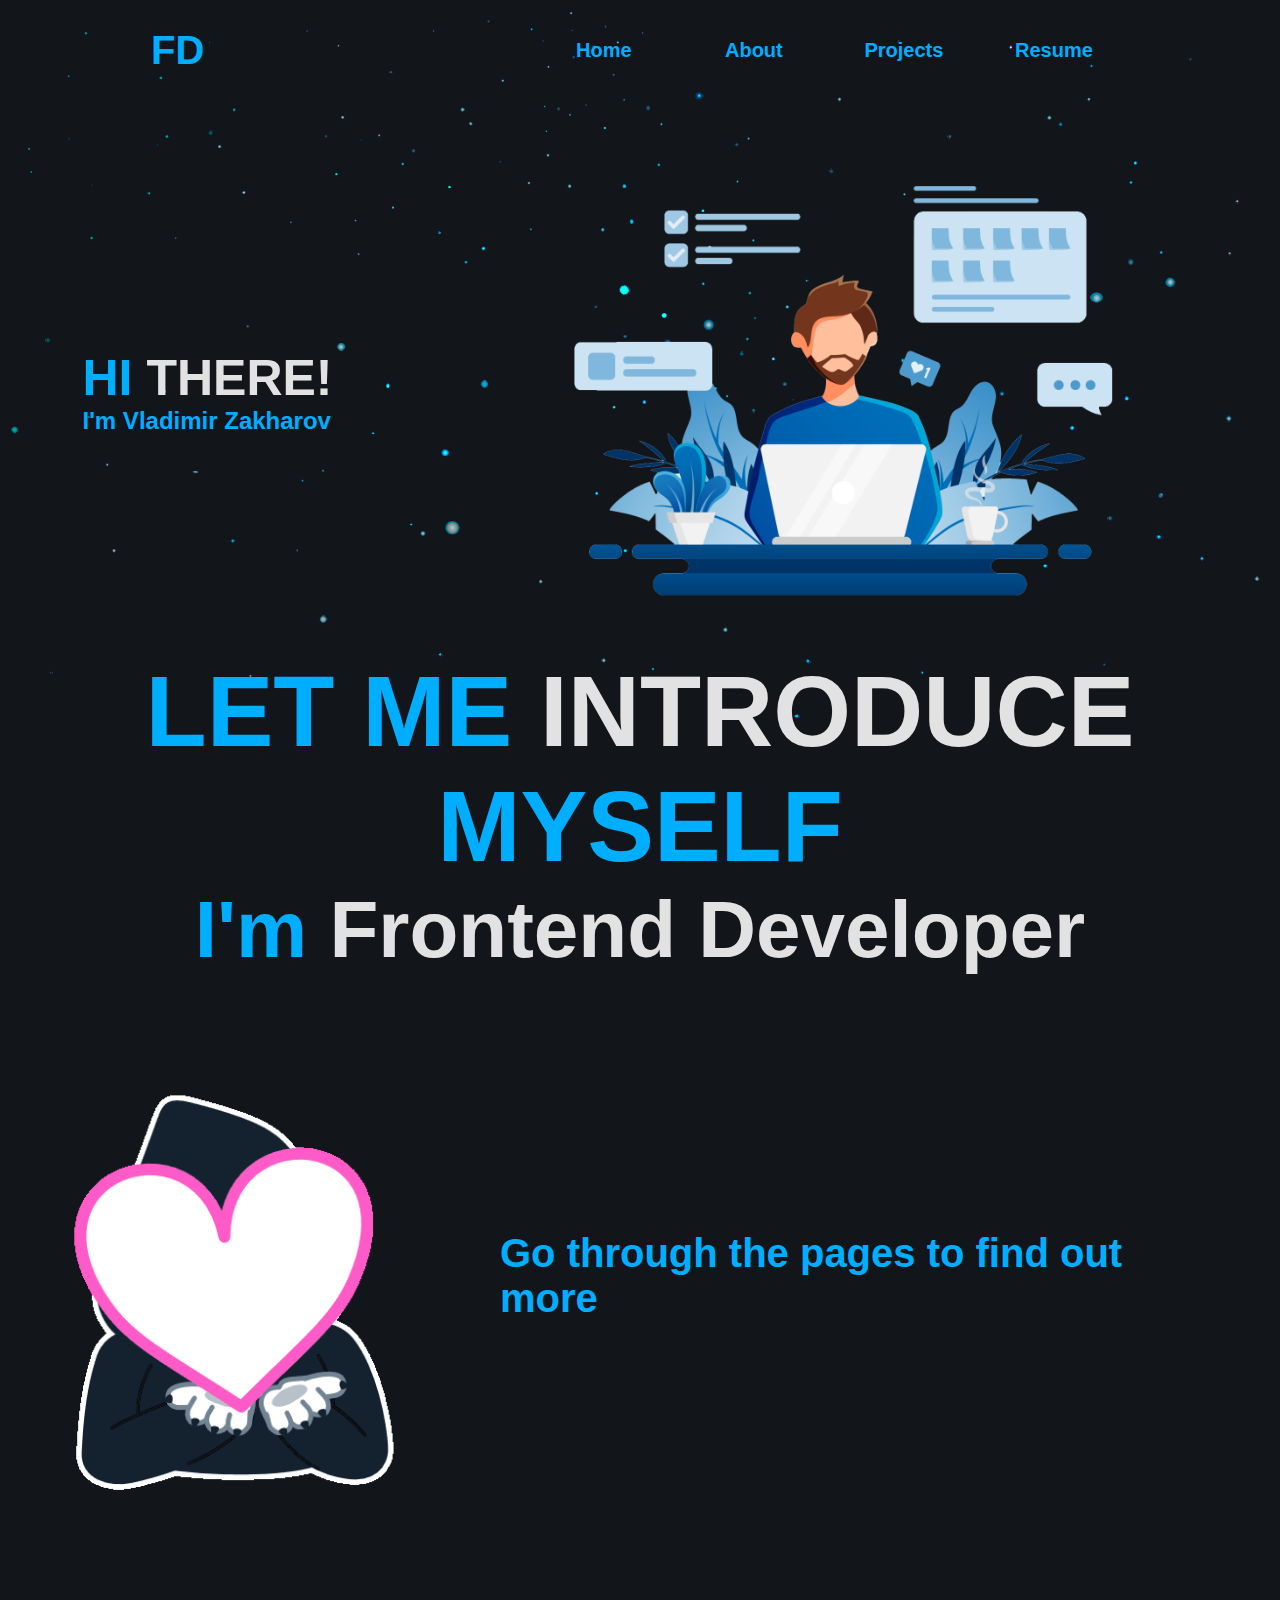
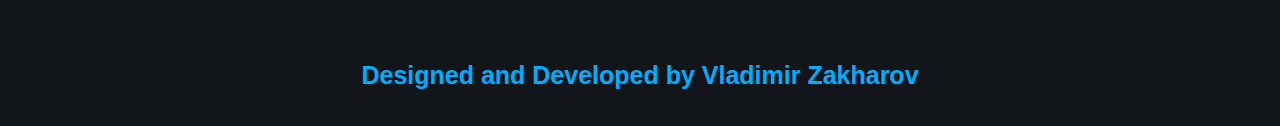
<file: index.html>
<!DOCTYPE html>
<html lang="en">
<head>
    <meta charset="UTF-8">
    <meta name="viewport" content="width=device-width, initial-scale=1.0">
    <title>Document</title>
    <link rel="stylesheet" href="style.css">
</head>
<body>
    <header class="main-header">
        <section class="main-logo">
            <p class="main-logo__abbreviation">FD<span id="underscore">_</span></p>
        </section>
        <nav class="main-navigation">
            <ul class="main-navigation__menu">
                <li class="main-navigation__menu__element">
                    <a class="main-navigation__menu__element__link" href="index.html">Home</a>
                </li>
                <li class="main-navigation__menu__element">
                    <a class="main-navigation__menu__element__link" href="about/about.html">About</a>
                </li>
                <li class="main-navigation__menu__element">
                    <a class="main-navigation__menu__element__link" href="project/project.html">Projects</a>
                </li>
                <li class="main-navigation__menu__element">
                    <a class="main-navigation__menu__element__link" href="resume/resume.html">Resume</a>
                </li>
            </ul>
        </nav> 
    </header>
    <section class="greeting-block">
        <section class="greeting-block__greeting">
            <h2 class="greeting-block__greeting-content">HI <span class="greeting-block__greeting-content__white">THERE!</span></h2>
            <h2 class="greeting-block__greeting-name">I'm Vladimir Zakharov</h2>
        </section>
        <section class="imagine-developer">
            <img src="developer.png" alt="" class="imagine-developer__img">
        </section>
    </section>
    <section class="introduce-block">
         <h1 class="introduce-block__introduce-text">LET ME <span class="greeting-block__greeting-content__white">INTRODUCE</span> MYSELF</h1>
         <h1 class="introduce-block__introduce-text introduce-block__introduce-text_middle-size">I'm <span class="greeting-block__greeting-content__white">Frontend Developer</span></h2>
    </section>
    <section class="motivated-transition">
        <img src="animatedsticker.gif" alt="" class="animated-dog">
        <h1 class="motivated-transition__text">Go through the pages to find out more</h1>
    </section>
    <footer class="main-footer">
        <p class="main-footer__text">Designed and Developed by Vladimir Zakharov</p>
    </footer>
    <script src="main.js"></script>
</body>
</html>
</file>
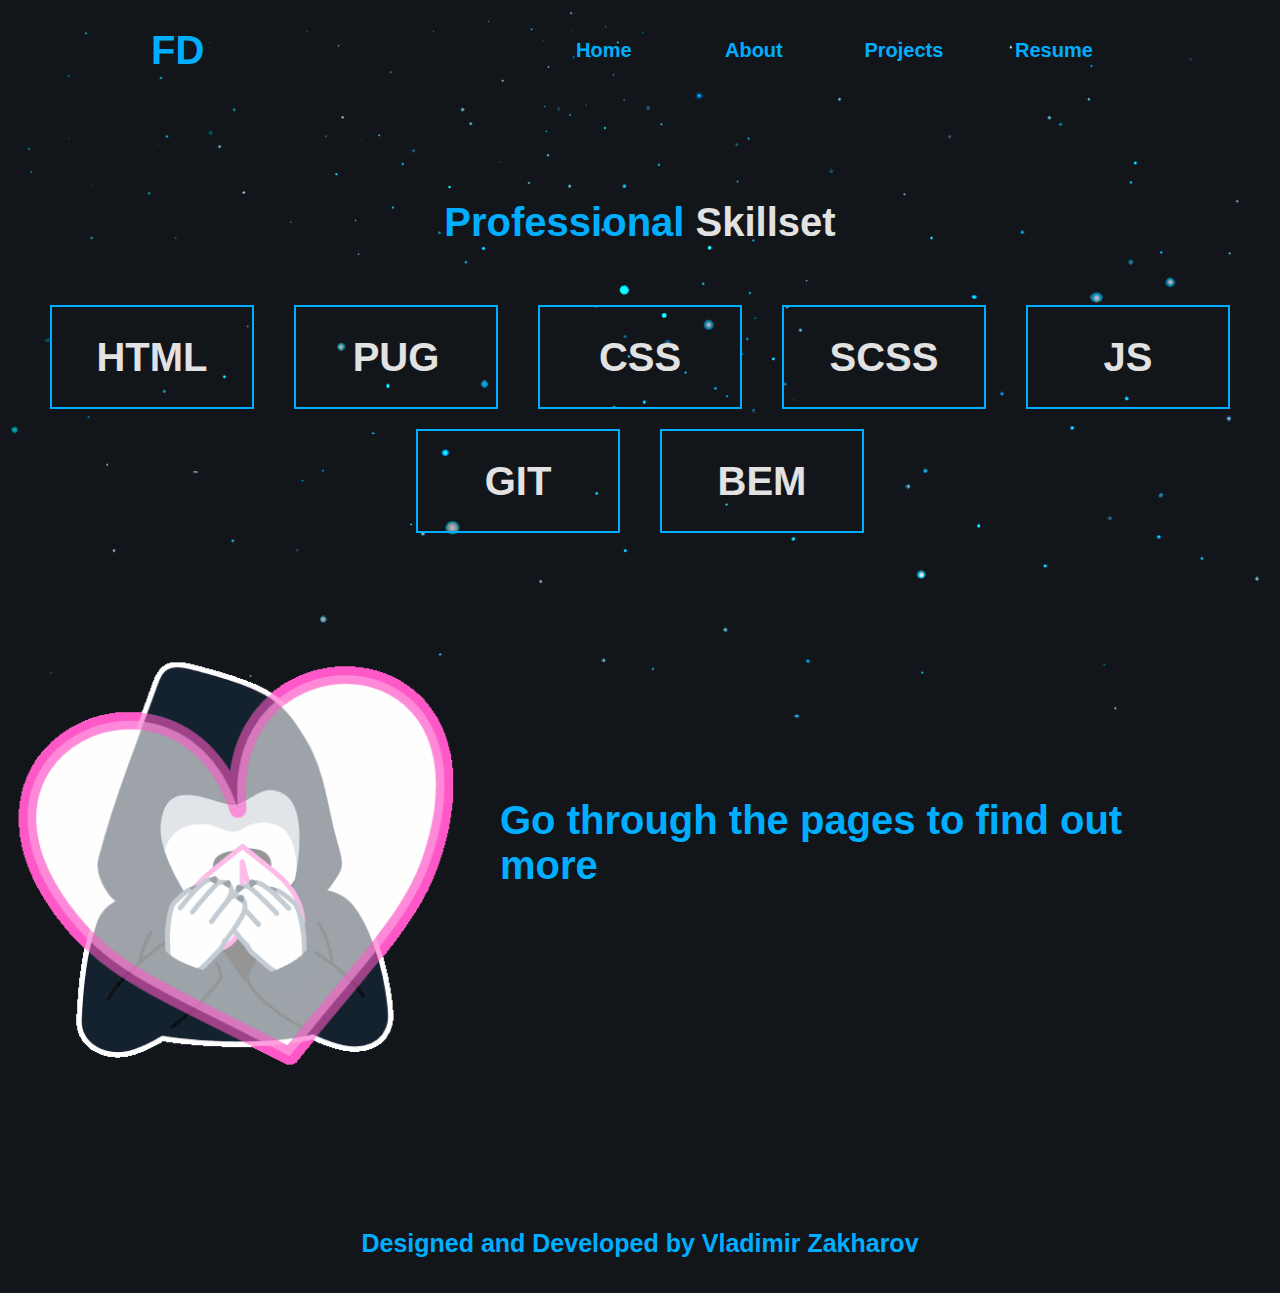
<file: about/about.html>
<!DOCTYPE html>
<html lang="en">
<head>
    <meta charset="UTF-8">
    <meta name="viewport" content="width=device-width, initial-scale=1.0">
    <title>Document</title>
    <link rel="stylesheet" href="../style.css">
</head>
<body>
    <header class="main-header">
        <section class="main-logo">
            <p class="main-logo__abbreviation">FD<span id="underscore">_</span></p>
        </section>
        <nav class="main-navigation">
            <ul class="main-navigation__menu">
                <li class="main-navigation__menu__element">
                    <a class="main-navigation__menu__element__link" href="../index.html">Home</a>
                </li>
                <li class="main-navigation__menu__element">
                    <a class="main-navigation__menu__element__link" href="about.html">About</a>
                </li>
                <li class="main-navigation__menu__element">
                    <a class="main-navigation__menu__element__link" href="../project/project.html">Projects</a>
                </li>
                <li class="main-navigation__menu__element">
                    <a class="main-navigation__menu__element__link" href="../resume/resume.html">Resume</a>
                </li>
            </ul>
        </nav> 
    </header>
    <section class="professional-skillset">
        <h1 class="professional-skillset__header">Professional <span class="professional-skillset__header_white">Skillset</span></h1>
        <section class="block-skills">
            <div class="skill">
                <h2 class="skill__text">HTML</h2>
            </div>
            <div class="skill">
                <h2 class="skill__text">PUG</h2>
            </div>
            <div class="skill">
                <h2 class="skill__text">CSS</h2>
            </div>
            <div class="skill">
                <h2 class="skill__text">SCSS</h2>
            </div>
            <div class="skill">
                <h2 class="skill__text">JS</h2>
            </div>
            <div class="skill">
                <h2 class="skill__text">GIT</h2>
            </div>
            <div class="skill">
                <h2 class="skill__text">BEM</h2>
            </div>
        </section>
    </section>
    <section class="motivated-transition">
        <img src="../animatedsticker.gif" alt="" class="animated-dog">
        <h1 class="motivated-transition__text">Go through the pages to find out more</h1>
    </section>
    <footer class="main-footer">
        <p class="main-footer__text">Designed and Developed by Vladimir Zakharov</p>
    </footer>
    <script src="../main.js"></script>
</body>
</html>
</file>
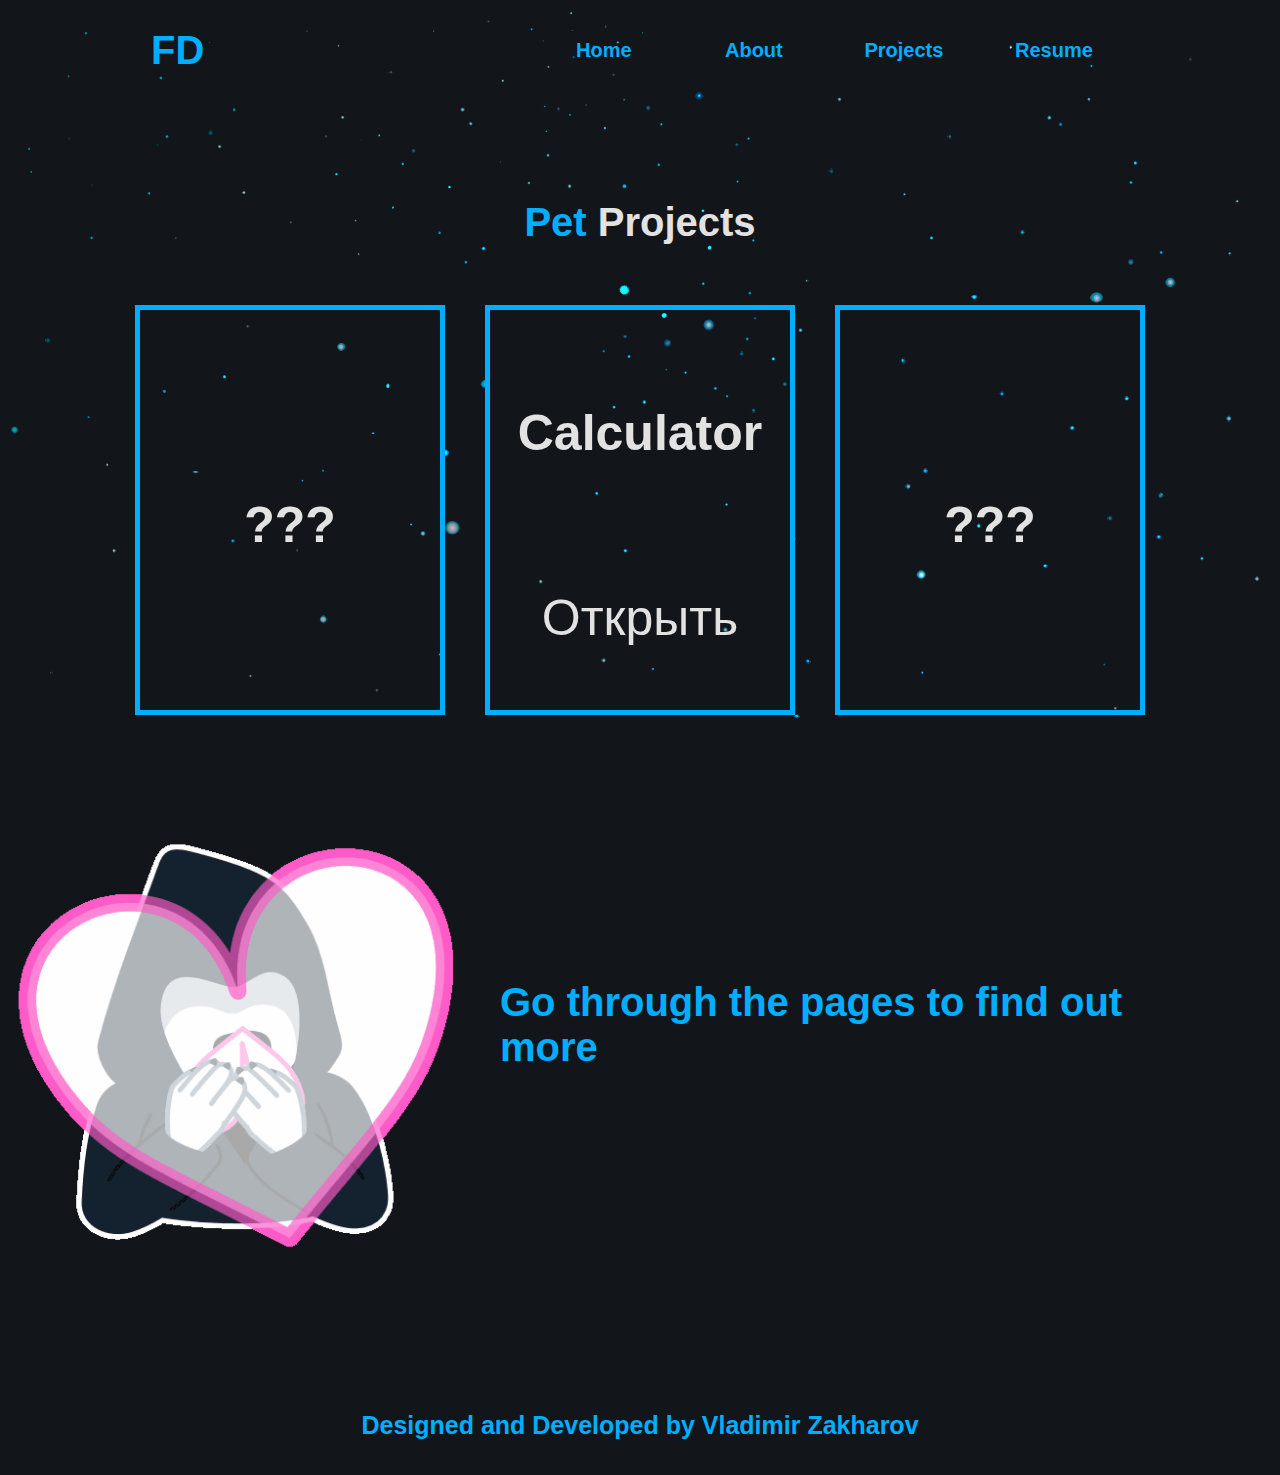
<file: project/project.html>
<!DOCTYPE html>
<html lang="en">
<head>
    <meta charset="UTF-8">
    <meta name="viewport" content="width=device-width, initial-scale=1.0">
    <title>Document</title>
    <link rel="stylesheet" href="../style.css">
</head>
<body>
    <header class="main-header">
        <section class="main-logo">
            <p class="main-logo__abbreviation">FD<span id="underscore">_</span></p>
        </section>
        <nav class="main-navigation">
            <ul class="main-navigation__menu">
                <li class="main-navigation__menu__element">
                    <a class="main-navigation__menu__element__link" href="../index.html">Home</a>
                </li>
                <li class="main-navigation__menu__element">
                    <a class="main-navigation__menu__element__link" href="../about/about.html">About</a>
                </li>
                <li class="main-navigation__menu__element">
                    <a class="main-navigation__menu__element__link" href="project.html">Projects</a>
                </li>
                <li class="main-navigation__menu__element">
                    <a class="main-navigation__menu__element__link" href="../resume/resume.html">Resume</a>
                </li>
            </ul>
        </nav> 
    </header>
    <section class="pet-projects">
        <h1 class="pet-projects__header">Pet <span class="pet-projects__header_white">Projects</span></h1>
        <section class="block-projects">
            <div class="project">
                <h2 class="project__text">???</h2>
            </div>
            <div class="project">
                <h2 class="project__text">Calculator</h2>
                <a href="projects/calculator.html">Открыть</a>
            </div>
            <div class="project">
                <h2 class="project__text">???</h2>
            </div>
        </section>
        <section class="motivated-transition">
            <img src="../animatedsticker.gif" alt="" class="animated-dog">
            <h1 class="motivated-transition__text">Go through the pages to find out more</h1>
        </section>
        <footer class="main-footer">
            <p class="main-footer__text">Designed and Developed by Vladimir Zakharov</p>
        </footer>
    <script src="../main.js"></script>
</body>
</html>
</file>
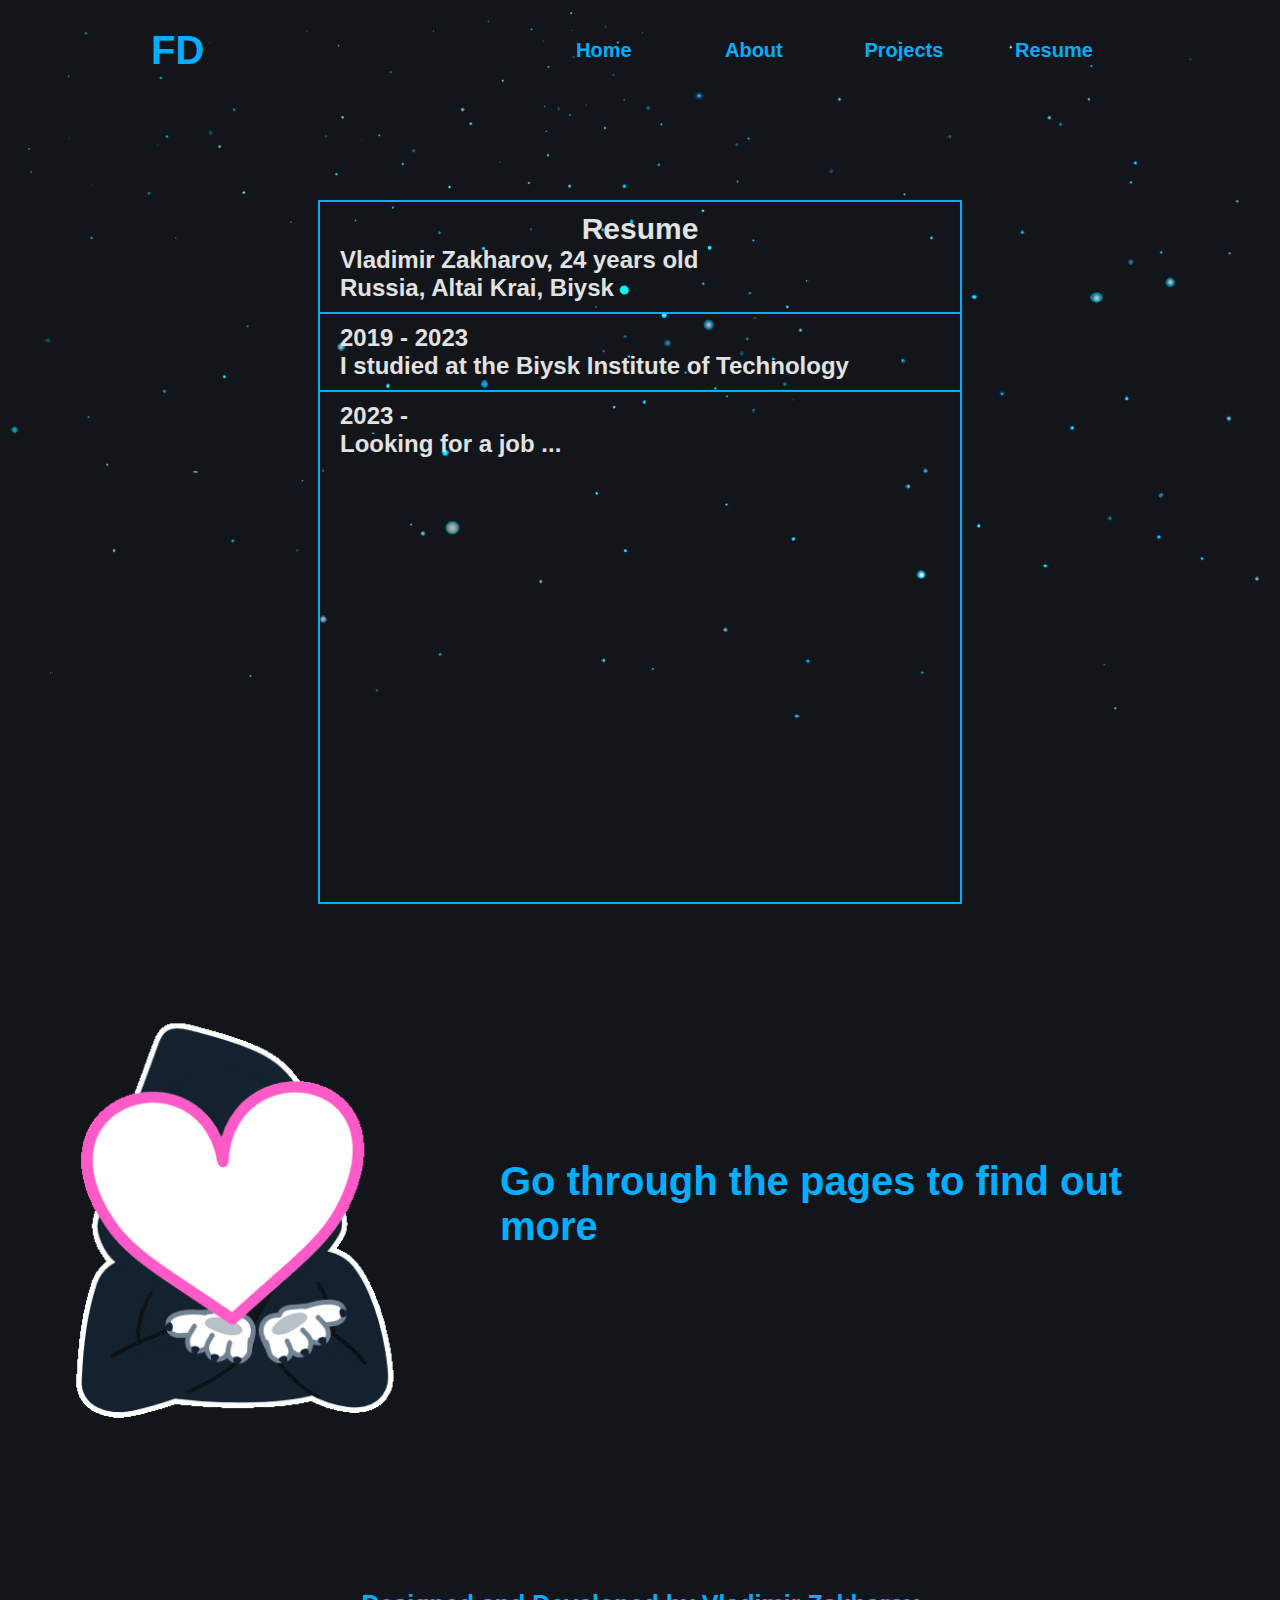
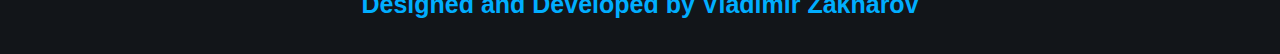
<file: resume/resume.html>
<!DOCTYPE html>
<html lang="en">
<head>
    <meta charset="UTF-8">
    <meta name="viewport" content="width=device-width, initial-scale=1.0">
    <title>Document</title>
    <link rel="stylesheet" href="../style.css">
</head>
<body>
    <header class="main-header">
        <section class="main-logo">
            <p class="main-logo__abbreviation">FD<span id="underscore">_</span></p>
        </section>
        <nav class="main-navigation">
            <ul class="main-navigation__menu">
                <li class="main-navigation__menu__element">
                    <a class="main-navigation__menu__element__link" href="../index.html">Home</a>
                </li>
                <li class="main-navigation__menu__element">
                    <a class="main-navigation__menu__element__link" href="../about/about.html">About</a>
                </li>
                <li class="main-navigation__menu__element">
                    <a class="main-navigation__menu__element__link" href="../project/project.html">Projects</a>
                </li>
                <li class="main-navigation__menu__element">
                    <a class="main-navigation__menu__element__link" href="resume.html">Resume</a>
                </li>
            </ul>
        </nav> 
    </header>
    <section class="main-resume">
        <section class="main-resume__block-resume">
            <h1 class="main-resume__header">Resume</h1>
            <h2 class="main-resume__inf">Vladimir Zakharov, 24 years old</h2>
            <h2 class="main-resume__inf">Russia, Altai Krai, Biysk</h2>
            <hr>
            <section class="main-resume__interval">
                <h2>2019 - 2023</h2>
                <h2>I studied at the Biysk Institute of Technology</h2>
            </section>
            <hr>
            <section class="main-resume__interval">
                <h2>2023 -</h2>
                <h2>Looking for a job<span> ...</span></h2>
            </section>
        </section>
    </section>


    <section class="motivated-transition">
        <img src="../animatedsticker.gif" alt="" class="animated-dog">
        <h1 class="motivated-transition__text">Go through the pages to find out more</h1>
    </section>
    <footer class="main-footer">
        <p class="main-footer__text">Designed and Developed by Vladimir Zakharov</p>
    </footer>
    <script src="../main.js"></script>
</body>
</html>
</file>
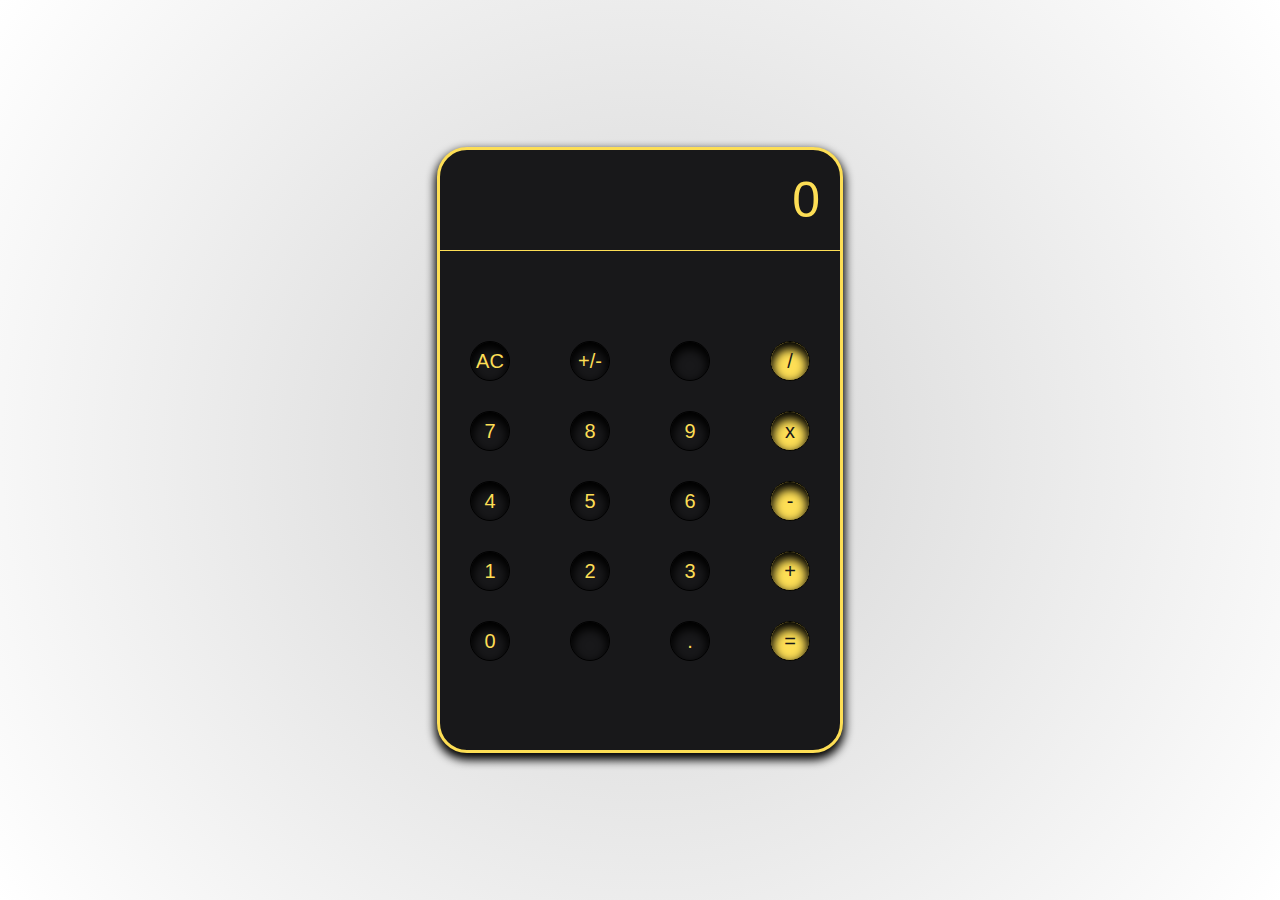
<file: project/projects/calculator.html>
<!DOCTYPE html>
<html lang="en">
<head>
    <meta charset="UTF-8">
    <meta name="viewport" content="width=device-width, initial-scale=1.0">
    <title>Document</title>
    <style>
        *{margin: 0;padding: 0;}
        body{
            width: 100%;
            height: 100vh;
            display: flex;
            justify-content: center;
            align-items: center;
            font-family: Arial, Helvetica, sans-serif; 
            background: rgb(0,0,0);
            background: radial-gradient(circle, rgba(0,0,0,0.17128849830948) 0%, rgba(255,255,255,1) 100%);}
        hr{background-color: #FDDE55; border: none; height: 1px;}
        .calculator{
            width: 400px;height: 600px; border: 3px solid #FDDE55;
            background-color: #18181A;border-radius: 30px;
            -webkit-box-shadow: 0px 5px 10px 2px rgba(0, 0, 0, 0.2);
            -moz-box-shadow: 0px 5px 10px 2px rgba(0, 0, 0, 0.2);
            box-shadow: 0px 5px 10px 2px rgb(0, 0, 0);}
        .output{
            display: flex; justify-content: right;
            align-items: center; margin-right: 20px;
            height: 100px; font-size: 50px;
            color: #FDDE55; user-select: none;}
        .buttons{ 
            margin-top: 60px; display: flex; justify-content: space-around;
            align-items: center;flex-wrap: wrap;}
        .button{
            height: 40px;width: 40px; border: 1px solid black;
            border-radius: 20px; font-size: 20px;
            margin: 30px 30px 0px 30px;
            background-color: #18181A; color: #FDDE55;
            -webkit-box-shadow: 0px 5px 10px 2px rgba(255, 255, 255, 0.2) inset;
            -moz-box-shadow: 0px 5px 10px 2px rgba(255, 255, 255, 0.2) inset;
            box-shadow: 0px 5px 10px 2px rgb(0, 0, 0) inset;}

        .button:hover{background-color: #242426;  }
        .color-green{
            background-color: #FDDE55; color: #18181A;
            -webkit-box-shadow: 0px 5px 10px 2px rgba(0, 0, 0, 0.2) inset;
            -moz-box-shadow: 0px 5px 10px 2px rgba(0, 0, 0, 0.2) inset;
            box-shadow: 0px 5px 10px 2px rgb(0, 0, 0) inset;}
        .color-green:hover{ background-color: #FDC93D; }
    </style>

</head>
<body>
    <section class="calculator">
        <section class="output">0</section>
        <hr>
        <section class="buttons">
            <button class="button ac">AC</button>
            <button class="button addition-subtrac">+/-</button>
            <button class="button percent"></button>
            <button class="button color-green devision">/</button>

            <button class="button num">7</button>
            <button class="button num">8</button>
            <button class="button num">9</button>
            <button class="button color-green multiplication">x</button>

            <button class="button num">4</button>
            <button class="button num">5</button>
            <button class="button num">6</button>
            <button class="button color-green subtraction">-</button>

            <button class="button num">1</button>
            <button class="button num">2</button>
            <button class="button num">3</button>
            <button class="button color-green addition">+</button>

            <button class="button num">0</button>
            <button class="button opac"></button>
            <button class="button point">.</button>
            <button class="button color-green equally">=</button>

        </section>
    </section>
<script>

    //Главные переменные
let firstNum = '',
    onedNum = 0,
    twoNum = 0,
    pointState = false, 
    signState = 'one',
    operState = '',//devision, multiplication, subtraction, addition
    output = document.querySelector('.output'),
    additionSubtrac = true

//Нажатие на область калькулятора
document.querySelector('.buttons').onclick = (event) => {

    //Нажатие на кнопку AC
    if(event.target.classList.contains('ac')){
        firstNum = ''; onedNum = 0;
        twoNum = 0; pointState = false; 
        signState = 'one'; operState = '';
        output.textContent = 0   
    }
    
    //Нажатие на кнопку " +/- "
    if(event.target.classList.contains('addition-subtrac')){
        if(output.textContent == '+' || output.textContent == '-' || output.textContent == '*' || output.textContent == '/'){return}
        
        if(additionSubtrac == true){
            output.textContent = '-' + output.textContent
            firstNum *= -1
            additionSubtrac = false    
        }else{
            firstNum *= -1
            output.textContent = firstNum
            additionSubtrac = true   
        }
        
    }

    //Нажатие на " . "
    if(event.target.classList.contains('point')){
        if(output.textContent == 0 && pointState == false){
            firstNum = '0.'
            output.textContent = '0.'  
            pointState = true }//<<< Если в на дисплее стоит цифра 0
        else if(pointState == false && (output.textContent == '+' || output.textContent == '-' || output.textContent == '*' || output.textContent == '/')){
            firstNum = '0.'
            output.textContent = '0.'  
            pointState = true }//<<< Если на дисплее стоят знаки + - * / 
        else if (pointState == false){
            firstNum = firstNum + event.target.textContent  
            output.textContent = firstNum
            pointState = true }//<<< Отслеживает поставлена ли точка на дисплее  
}

    //Нажатие на цифру "1 2 3 4 5 6 7 8 9 0"
    if(event.target.classList.contains('num')){
        if(firstNum == '0') { firstNum = '' }
        firstNum = firstNum + event.target.textContent  
        output.textContent = firstNum     
    }

    //Нажатие на любую кнопку
    if(event.target.classList.contains('button')){
        //Отслеживание длинны строки на дисплее
        if(output.textContent.length > 12) { output.style.fontSize = '30px' }}
 
    if(event.target.classList.contains('addition')){ operationASMD('addition', '+') }//Нажатие на " + "
    if(event.target.classList.contains('subtraction')){ operationASMD('subtraction', '-') }//Нажатие на " - "
    if(event.target.classList.contains('multiplication')){ operationASMD('multiplication', '*') }//Нажатие на " x "
    if(event.target.classList.contains('devision')){ operationASMD('devision', '/') }//Нажатие на " / "

    //Нажате на " = "
    if(event.target.classList.contains('equally')){

        if (operState == 'addition'){//Если была нажата " + " 
            twoNum += +firstNum
            firstNum = `${onedNum + twoNum}`
            operationEqually()}

        if (operState == 'subtraction'){//Если была нажата " - "
            twoNum += +firstNum
            firstNum = `${onedNum - twoNum}`
            operationEqually()}

        if (operState == 'multiplication'){//Если была нажата " x "
            twoNum += +firstNum
            firstNum = `${onedNum * twoNum}`
            operationEqually()}

        if (operState == 'devision'){//Если была нажата " / "
            twoNum += +firstNum
            firstNum = `${onedNum / twoNum}`
            if(firstNum == 'Infinity' || firstNum == 'NaN'){
                firstNum = '0'}
            operationEqually()}
        }
    }

function operationASMD(operation, sign){
    if(signState == 'one'){
        operState = operation
        output.textContent = sign
        onedNum += +firstNum
        firstNum = ''
        signState = 'two'
        if(pointState == true){
            pointState = false}}}

function operationEqually(){
    output.textContent = firstNum
    signState = 'one'
    onedNum = 0
    twoNum = 0
    operState = ''
    if(output.textContent.length > 12){
        output.style.fontSize = '30px'
    } else {
        output.style.fontSize = '50px'}}
</script>
    
</body>
</html>
</file>
<file: style.css>
* {
    margin: 0;
    padding: 0;
}

body{
    /*background-color: #171515; #0A3069*/
    background-color: #010409ee;
    font-family: 'Gill Sans', 'Gill Sans MT', Calibri, 'Trebuchet MS', sans-serif;
    color: rgb(0, 174, 255);
    background-image: url('background.png');
    background-attachment: fixed;  
    background-repeat: no-repeat;
    background-size: 100%;
}

hr{
    margin-top: 10px;
    margin-bottom: 10px;
    background-color: rgb(0, 174, 255);
    border: none;
    height: 2px;

}
.main-header{
    display: flex;
    align-items: center;
    justify-content: space-around;
    height: 100px;
}

.main-logo__abbreviation{
    font-size: 40px;
    font-weight: 600;
}

#underscore{
color: rgb(226, 226, 226);
}

.main-navigation__menu {
    display: flex;
    justify-content: center;
    align-items: center;
}

.main-navigation__menu__element{
    list-style-type: none;
    width: 150px;
    text-align: center;
}

.main-navigation__menu__element__link {
    text-decoration: none;
    color: rgb(0, 174, 255);
    font-size: 20px;
    font-weight: 800;
}

.main-navigation__menu__element__link:hover{
   /* color: rgb(255, 0, 85);*/
    color: rgb(226, 226, 226);
}


.greeting-block{
    display: flex;
    align-items: center;
    justify-content: space-around;
    margin-top: 30px;
}

.greeting-block__greeting-content {
    font-size: 50px;
}

.greeting-block__greeting-content__white{
    color: rgb(226, 226, 226);
}



.imagine-developer__img{
    width: 700px;
}

.introduce-block {
display: flex;
justify-content: center;
flex-direction: column;
align-items: center;
text-align: center;
}

.introduce-block__introduce-text{
    font-size: 100px;
}
.introduce-block__introduce-text_middle-size{
    font-size: 80px;
}


.motivated-transition{
    display: flex;
    justify-content: space-around;
    align-items: center;
    margin-top: 50px;

}

.motivated-transition__text{
    font-size: 40px;
    margin-right: 100px;
}
.animated-dog{
    width: 500px;
}

.main-footer{
    display: flex;
    justify-content: space-around;
    align-items: center;
    height: 100px;
    margin-top: 100px;

}

.main-footer__text{
    font-size: 25px;
    font-weight: 800;
}
/******************************************/

.professional-skillset{
    margin-top: 100px;
}

.professional-skillset__header{
    font-size: 40px;
    text-align: center;
}

.professional-skillset__header_white{
    color: rgb(226, 226, 226);
}

.block-skills{
    margin-top: 50px;
    display: flex;
    justify-content: center;
    align-items: center;
    flex-wrap: wrap;
}

.skill{
    display: flex;
    align-items: center;
    justify-content: center;
    width: 200px;
    height: 100px;
    border: 2px solid rgb(0, 174, 255);
    margin: 10px 20px 10px 20px;
}

.skill__text{
    font-size: 40px;
    color: rgb(226, 226, 226);
}
/********************/
.pet-projects{
    margin-top: 100px;
}

.pet-projects__header{
    font-size: 40px;
    text-align: center;
}

.pet-projects__header_white{
    color: rgb(226, 226, 226);
}

.block-projects{
    margin-top: 50px;
    display: flex;
    justify-content: center;
    align-items: center;
    flex-wrap: wrap;
}

.project{
    display: flex;
    justify-content: space-around;
    flex-direction: column;
    width: 300px;
    height: 400px;
    border: 5px solid rgb(0, 174, 255);
    margin: 10px 20px 10px 20px;
    text-align: center;
}

.project a{
    text-decoration: none;
    color: rgb(226, 226, 226);
    font-size: 50px;
    display: inline-block;
    
}

.project a:hover{

    color: rgb(0, 174, 255);
}    

.project__text{
    margin-top: 30px;
    font-size: 50px;
    color: rgb(226, 226, 226);
}
/********************************/
.main-resume{
    margin-top: 100px;
    display: flex;
    justify-content: center;
    align-items: center;
}
.main-resume__block-resume{
    width: 50%;
    height: 700px;
    border: 2px solid rgb(0, 174, 255);
    color: rgb(226, 226, 226);
}

.main-resume__header{
    margin-top: 10px;
    font-size: 30px;
    text-align: center;
}

.main-resume__inf{
    margin: 0px 0px 0px 20px;
}

.main-resume__interval{
    margin-top: 20px;
    margin: 10px 0px 0px 20px;
}
</file>
